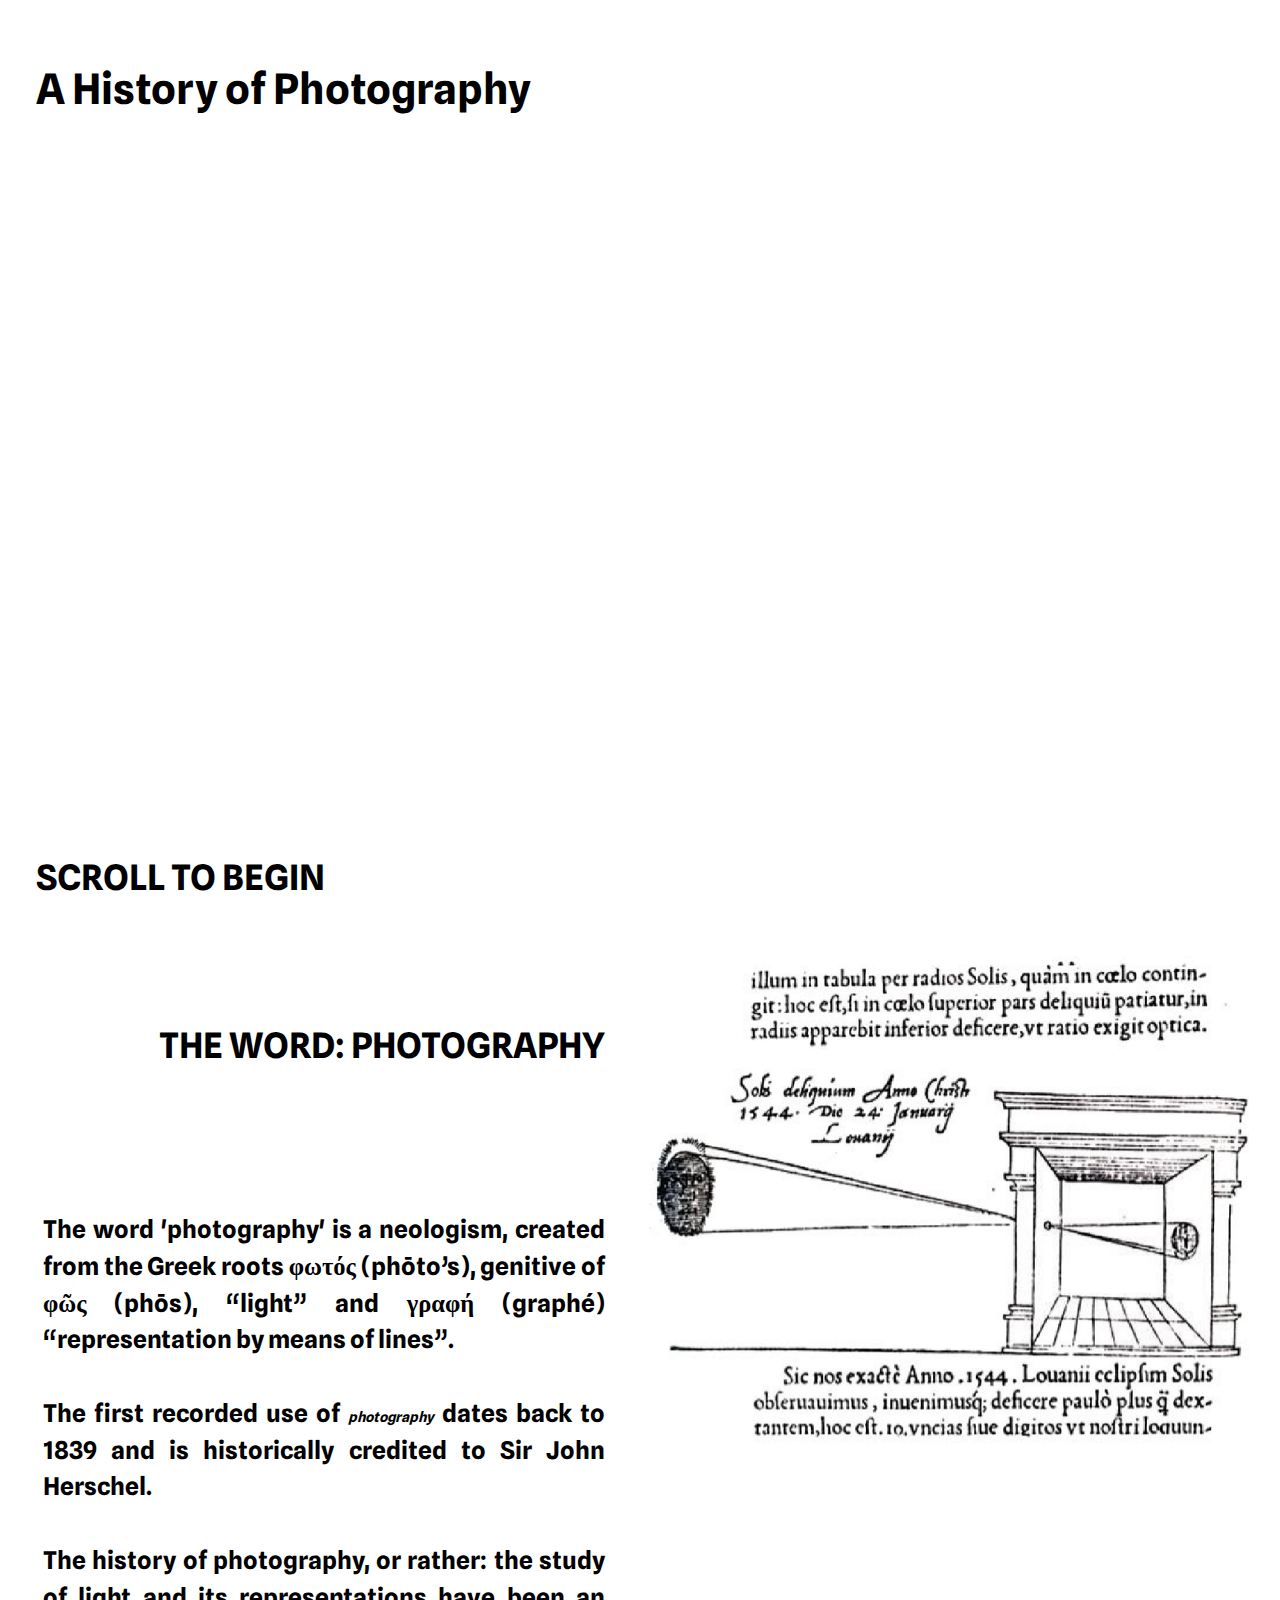
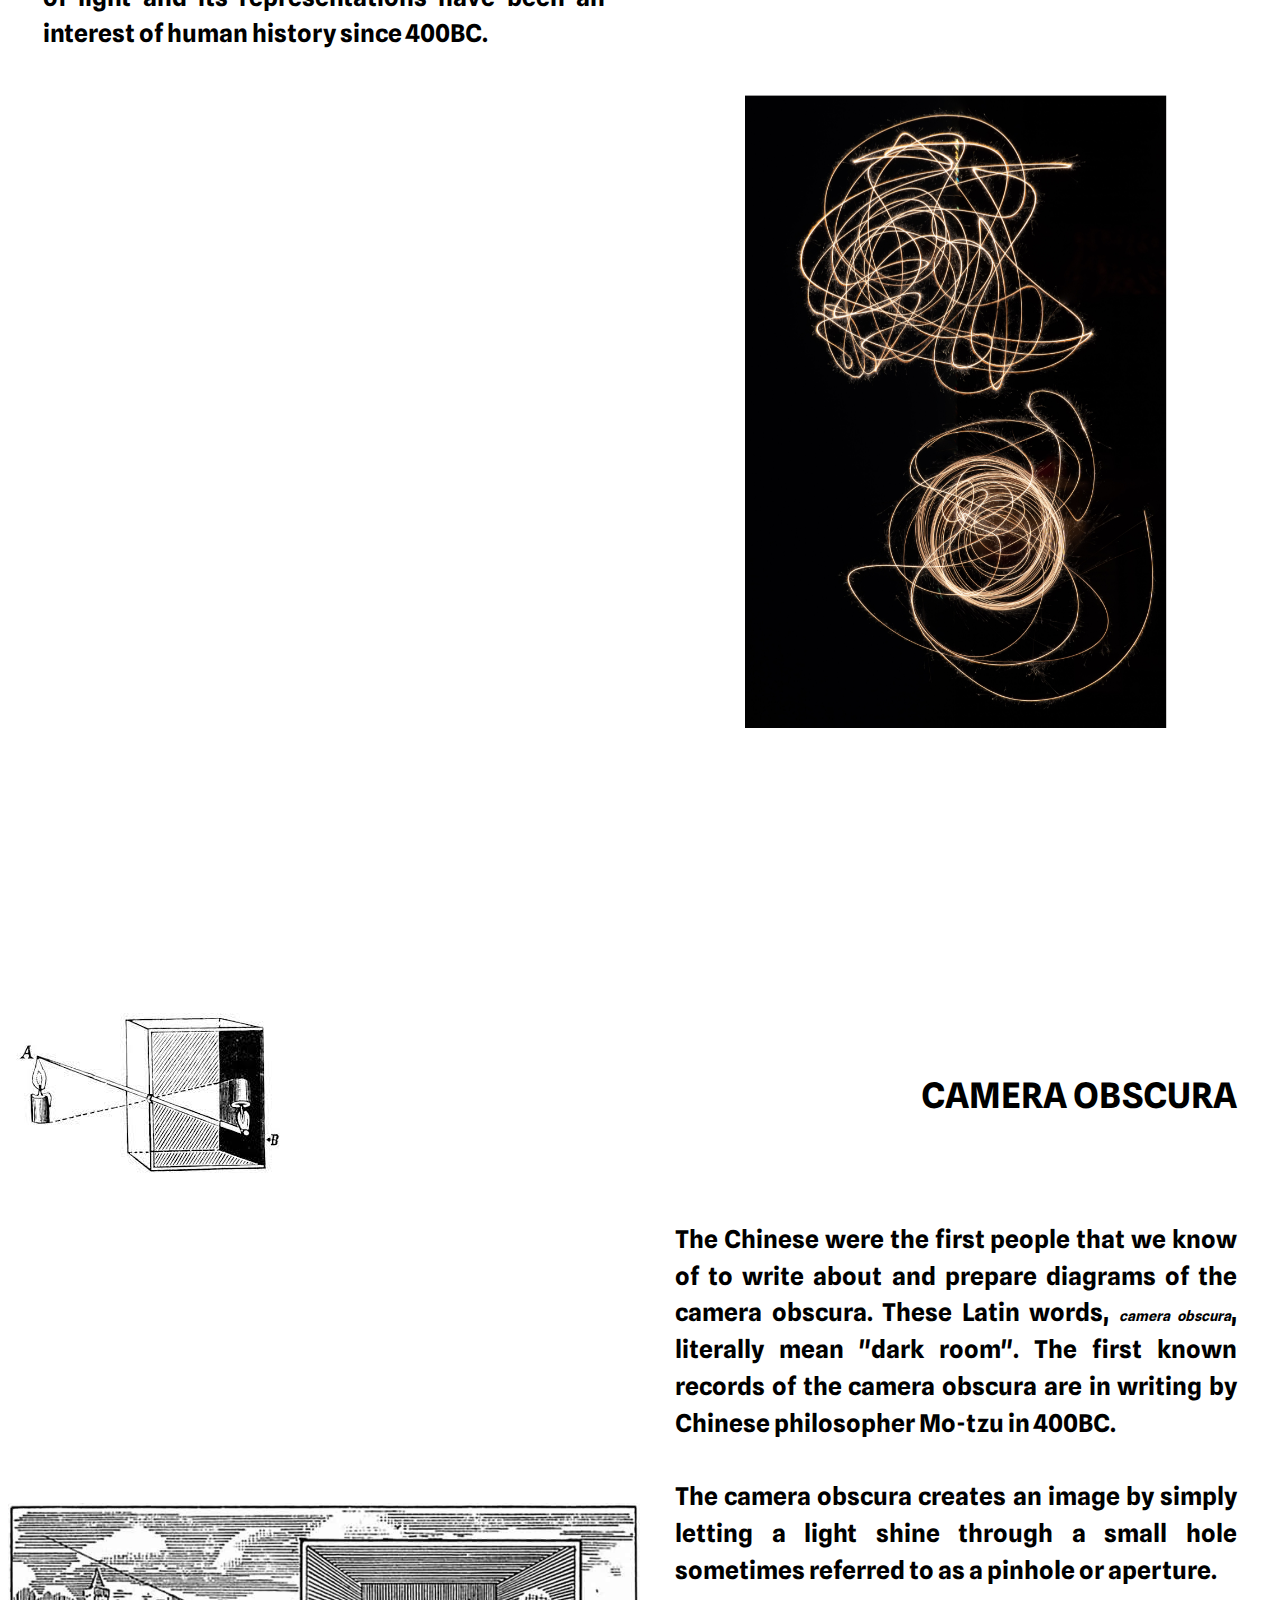
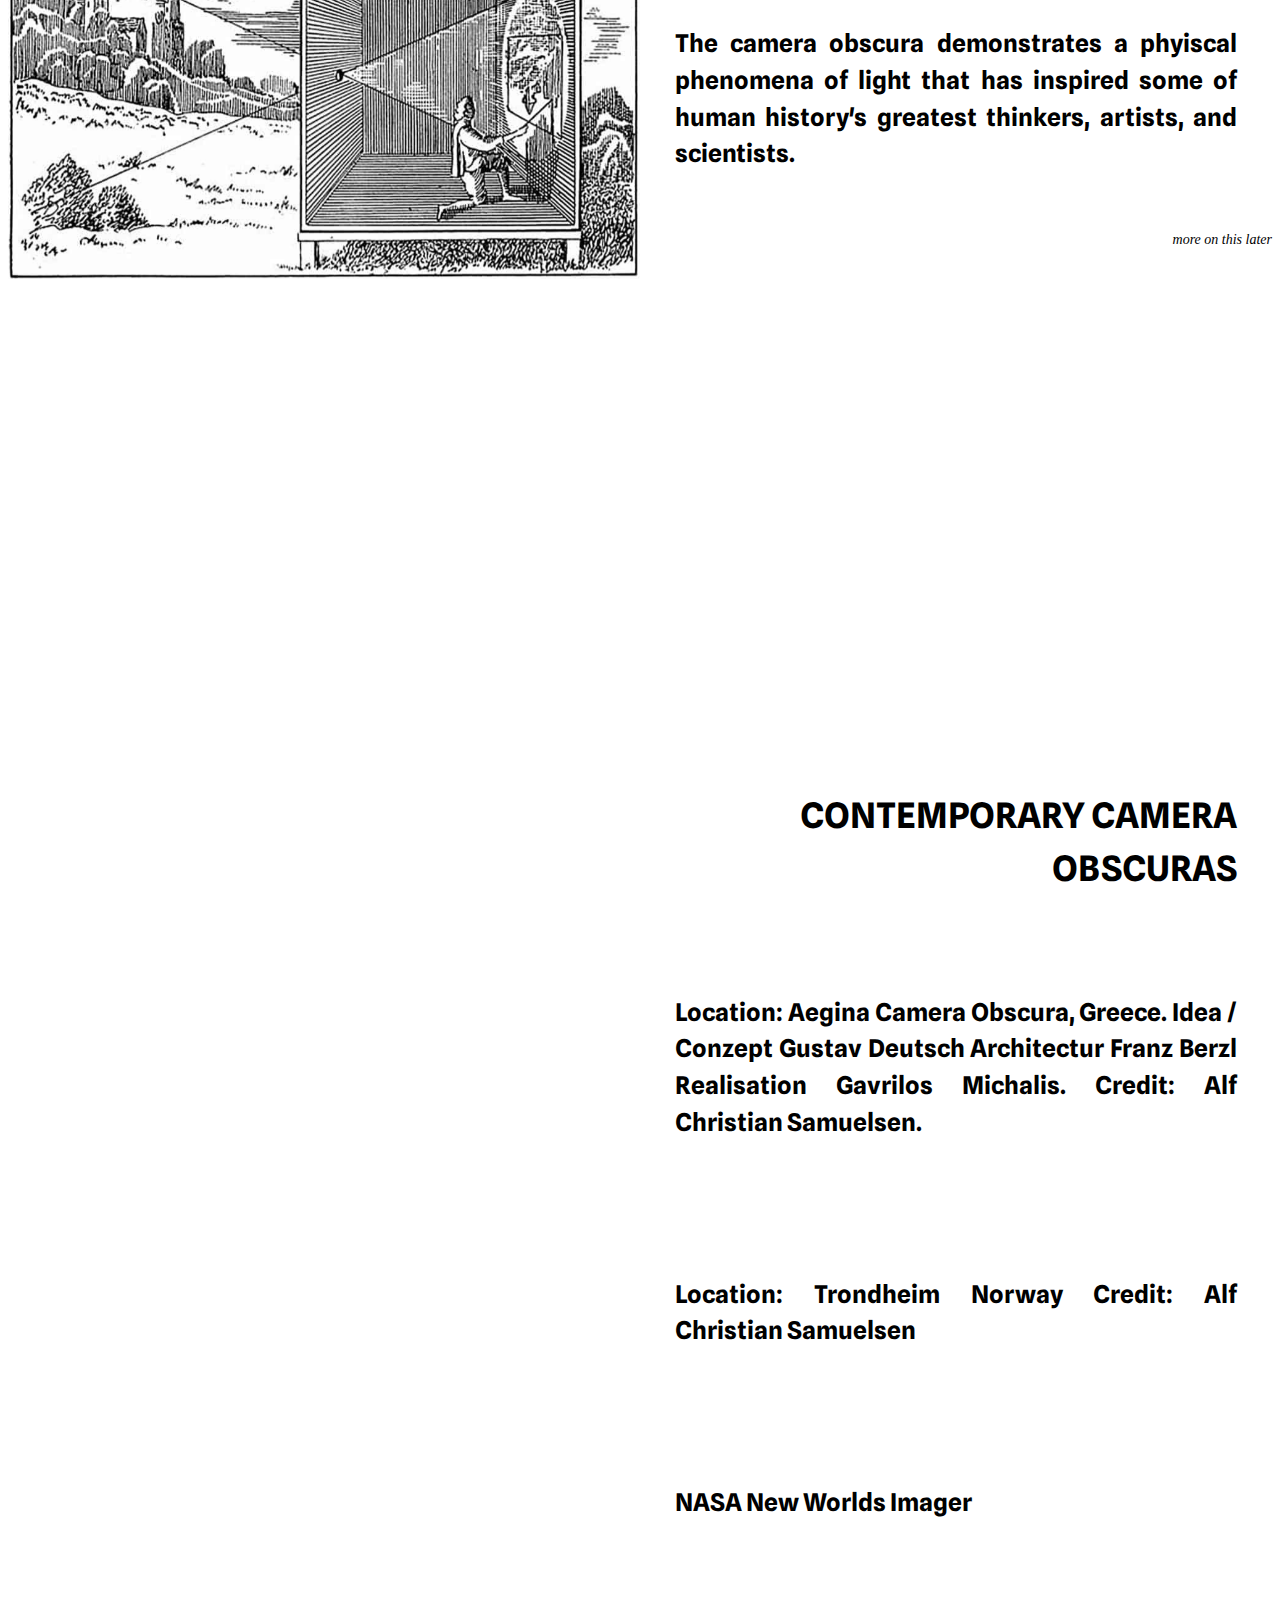
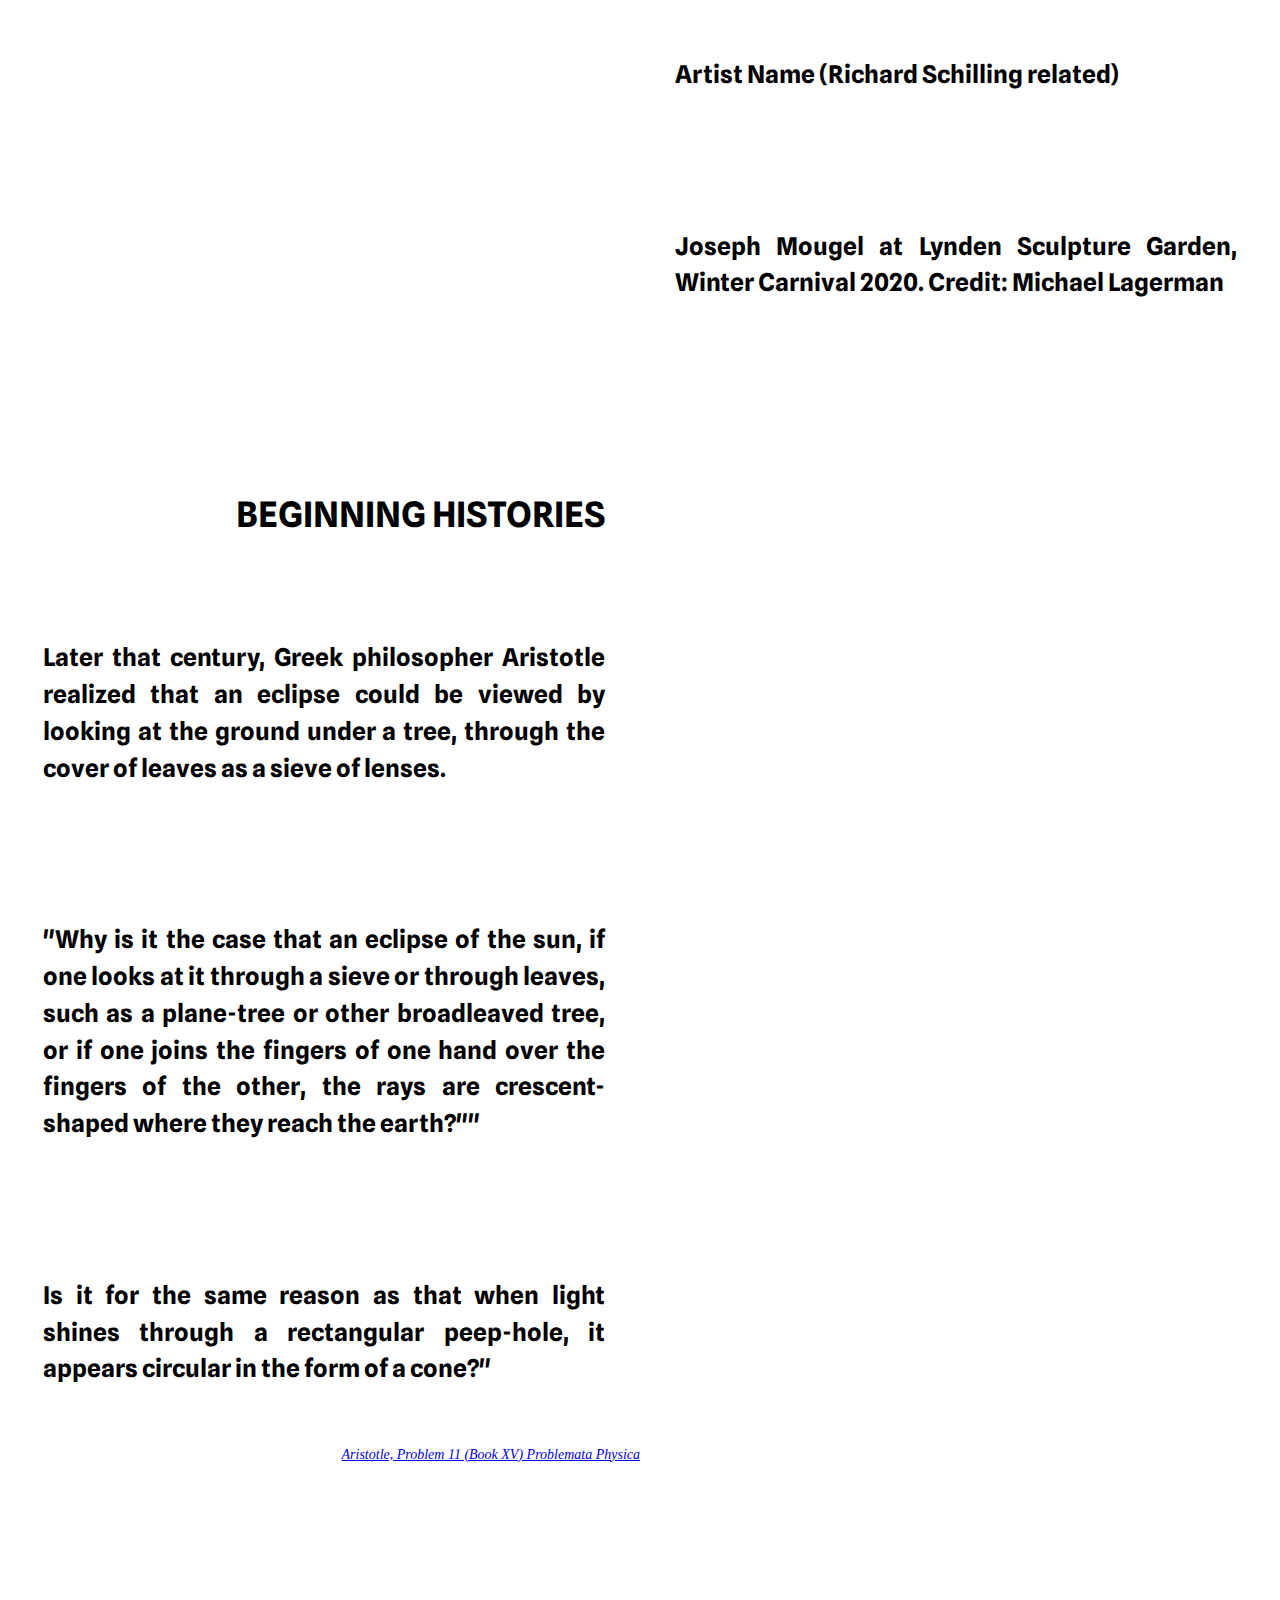
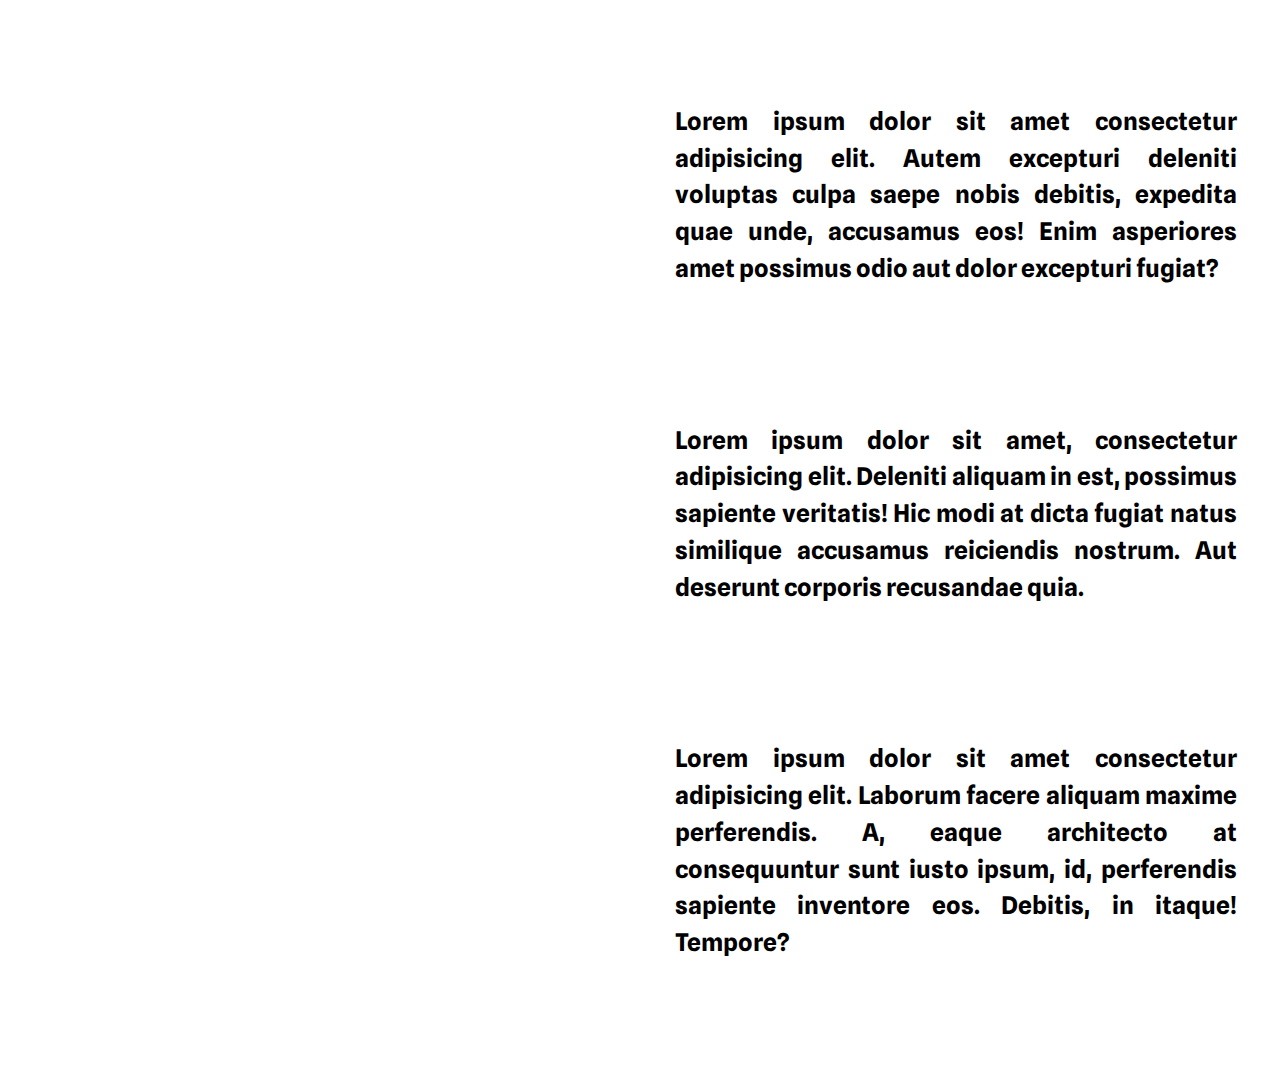
<file: index.html>
<!DOCTYPE html>
<html lang="en">
<head>
    <style>
        @import url('https://fonts.googleapis.com/css2?family=Spline+Sans:wght@300&display=swap');
    </style>
    <meta charset="UTF-8">
    <meta http-equiv="X-UA-Compatible" content="IE=edge">
    <meta name="viewport" content="width=<device-width>, initial-scale=1.0">
    
    <title>A History of Photography</title>
    <link rel="stylesheet" href="assets/css/style.css">
</head>
<body>
    <header>
        <div>
            <h1>A History of Photography</h1>
        </div>
        <div>
            <h2 class="begin">Scroll to Begin</h2>
        </div>
    </header>

    <section>
        <div class="text">
            <h2 class="section-title">the word: photography</h1>
                <br>
                    <h3 class="content">The word 'photography' is a neologism, created from the Greek roots φωτός (phōto’s), genitive of φῶς (phōs), “light” and γραφή (graphé) “representation by means of lines”.<br><br>The first recorded use of <em>photography</em> dates back to 1839 and is historically credited to Sir John Herschel.<br><br>The history of photography, or rather: the study of light and its representations have been an interest of human history since 400BC.</h3>
        </div>
        <div class='img'>
            <img src="./assets/img/Earliest-published-illustration-of-a-camera-obscura-depicting-the-solar-eclipse-he.png" alt="">
            <img class='rotate' src="./assets/img/LightDrawing-JasperGarrat.jpg" alt="">
        </div>
    </section>

    <section>
        <div>
            <h2 class="section-title">CAMERA OBSCURA</h2>
                <h3>The Chinese were the first people that we know of to write about and prepare diagrams of the camera obscura. These Latin words, <em>camera obscura</em>, literally mean "dark room". The first known records of the camera obscura are in writing by Chinese philosopher Mo-tzu in 400BC.
                <br><br>The camera obscura creates an image by simply letting a light shine through a small hole sometimes referred to as a pinhole or aperture.
                <br><br>The camera obscura demonstrates a phyiscal phenomena of light that has inspired some of human history's greatest thinkers, artists, and scientists.</h3> <p><em>more on this later</em></p>
        </div>
        <div class="img">
            <img src="assets/img/obscura.jpeg" alt="">
            <img src="./assets/img/Camera-Obscura-1024x609.jpeg" alt="">
        </div>
    </section>

    <section class="cover">
        <div>
        </div>
    </section>

    <section>
        <div>
            <h2 class="section-title">CONTEMPORARY CAMERA OBSCURAS</h2>
                <!-- image -->
                <h3> Location: Aegina Camera Obscura, Greece. Idea / Conzept Gustav Deutsch Architectur Franz Berzl Realisation Gavrilos Michalis. Credit: Alf Christian Samuelsen.</h3>
                <br>
                <!-- image -->
                <h3>Location: Trondheim Norway Credit: Alf Christian Samuelsen</h3>
                <br>
                <!-- image -->
                <h3>NASA New Worlds Imager</h3>
                <br>
                <!-- video yotube -->
                <h3>Artist Name (Richard Schilling related)</h3>
                <br>
                <!-- Winter Carnival Image -->
                <h3>Joseph Mougel at Lynden Sculpture Garden, Winter Carnival 2020. Credit: Michael Lagerman</h3>
        </div>
    </section>
    <section>
        <div>
            <h2 class="section-title">Beginning Histories</h2>
            <h3>Later that century, Greek philosopher Aristotle realized that an eclipse could be viewed by looking at the ground under a tree, through the cover of leaves as a sieve of lenses.</h3>
            <br>
            <h3>"Why is it the case that an eclipse of the sun, if one looks at it through a sieve or through leaves, such as a plane-tree or other broadleaved tree, or if one joins the fingers of one hand over the fingers of the other, the rays are crescent-shaped where they reach the earth?"" </h3>
            <br>
            <h3>Is it for the same reason as that when light shines through a rectangular peep-hole, it appears circular in the form of a cone?"</h3><p class="by"><a href="https://atelier.bonryu.com/en/welcome/lensless/phphoto-l/rem1-aristotle/"><em>Aristotle, Problem 11 (Book XV) Problemata Physica</em></a></p>
        </div>
    </section>
    <section>
        <div>
             <h2 class="section-title"></h2>
                <h3>Lorem ipsum dolor sit amet consectetur adipisicing elit. Autem excepturi deleniti voluptas culpa saepe nobis debitis, expedita quae unde, accusamus eos! Enim asperiores amet possimus odio aut dolor excepturi fugiat?</h3>
                <br>
                <h3>Lorem ipsum dolor sit amet, consectetur adipisicing elit. Deleniti aliquam in est, possimus sapiente veritatis! Hic modi at dicta fugiat natus similique accusamus reiciendis nostrum. Aut deserunt corporis recusandae quia.</h3>    
                <br>
                <h3>Lorem ipsum dolor sit amet consectetur adipisicing elit. Laborum facere aliquam maxime perferendis. A, eaque architecto at consequuntur sunt iusto ipsum, id, perferendis sapiente inventore eos. Debitis, in itaque! Tempore?</h3> 
        </div>
    </section>
</body>
</html>
</file>
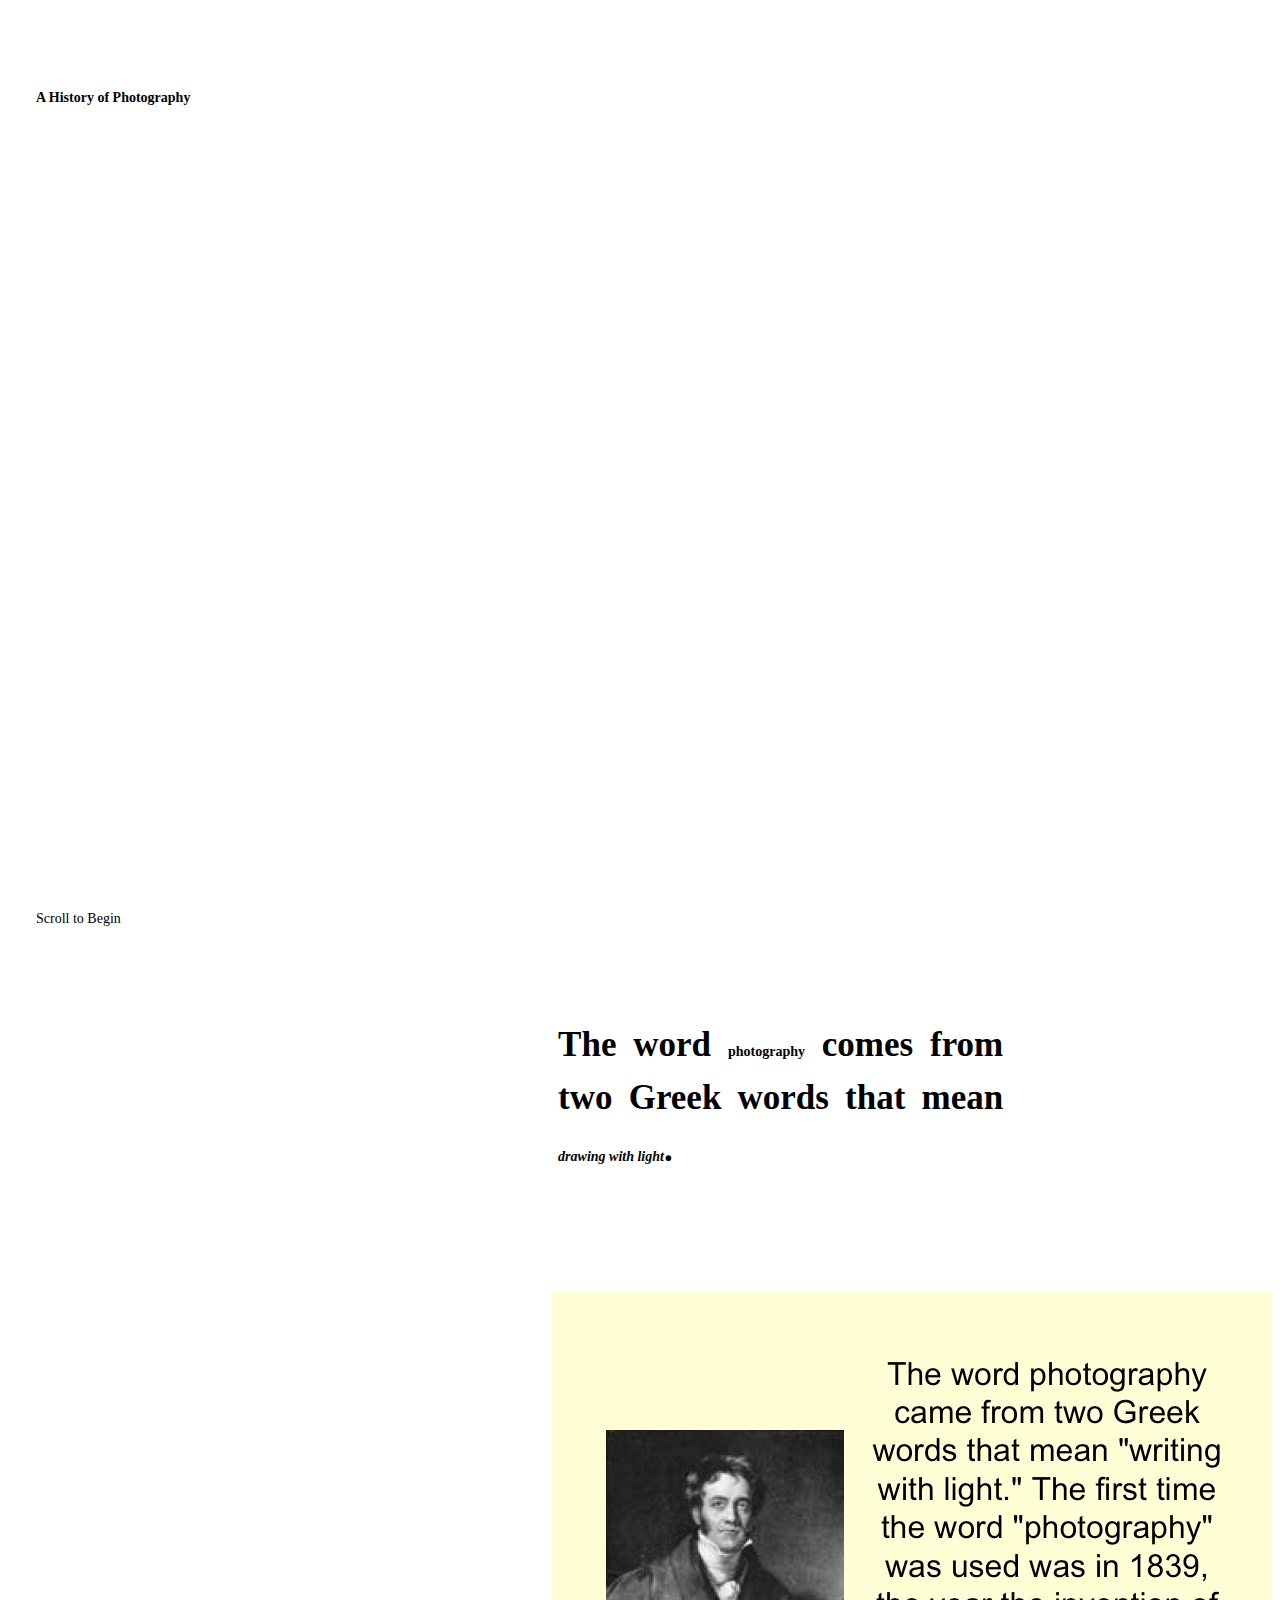
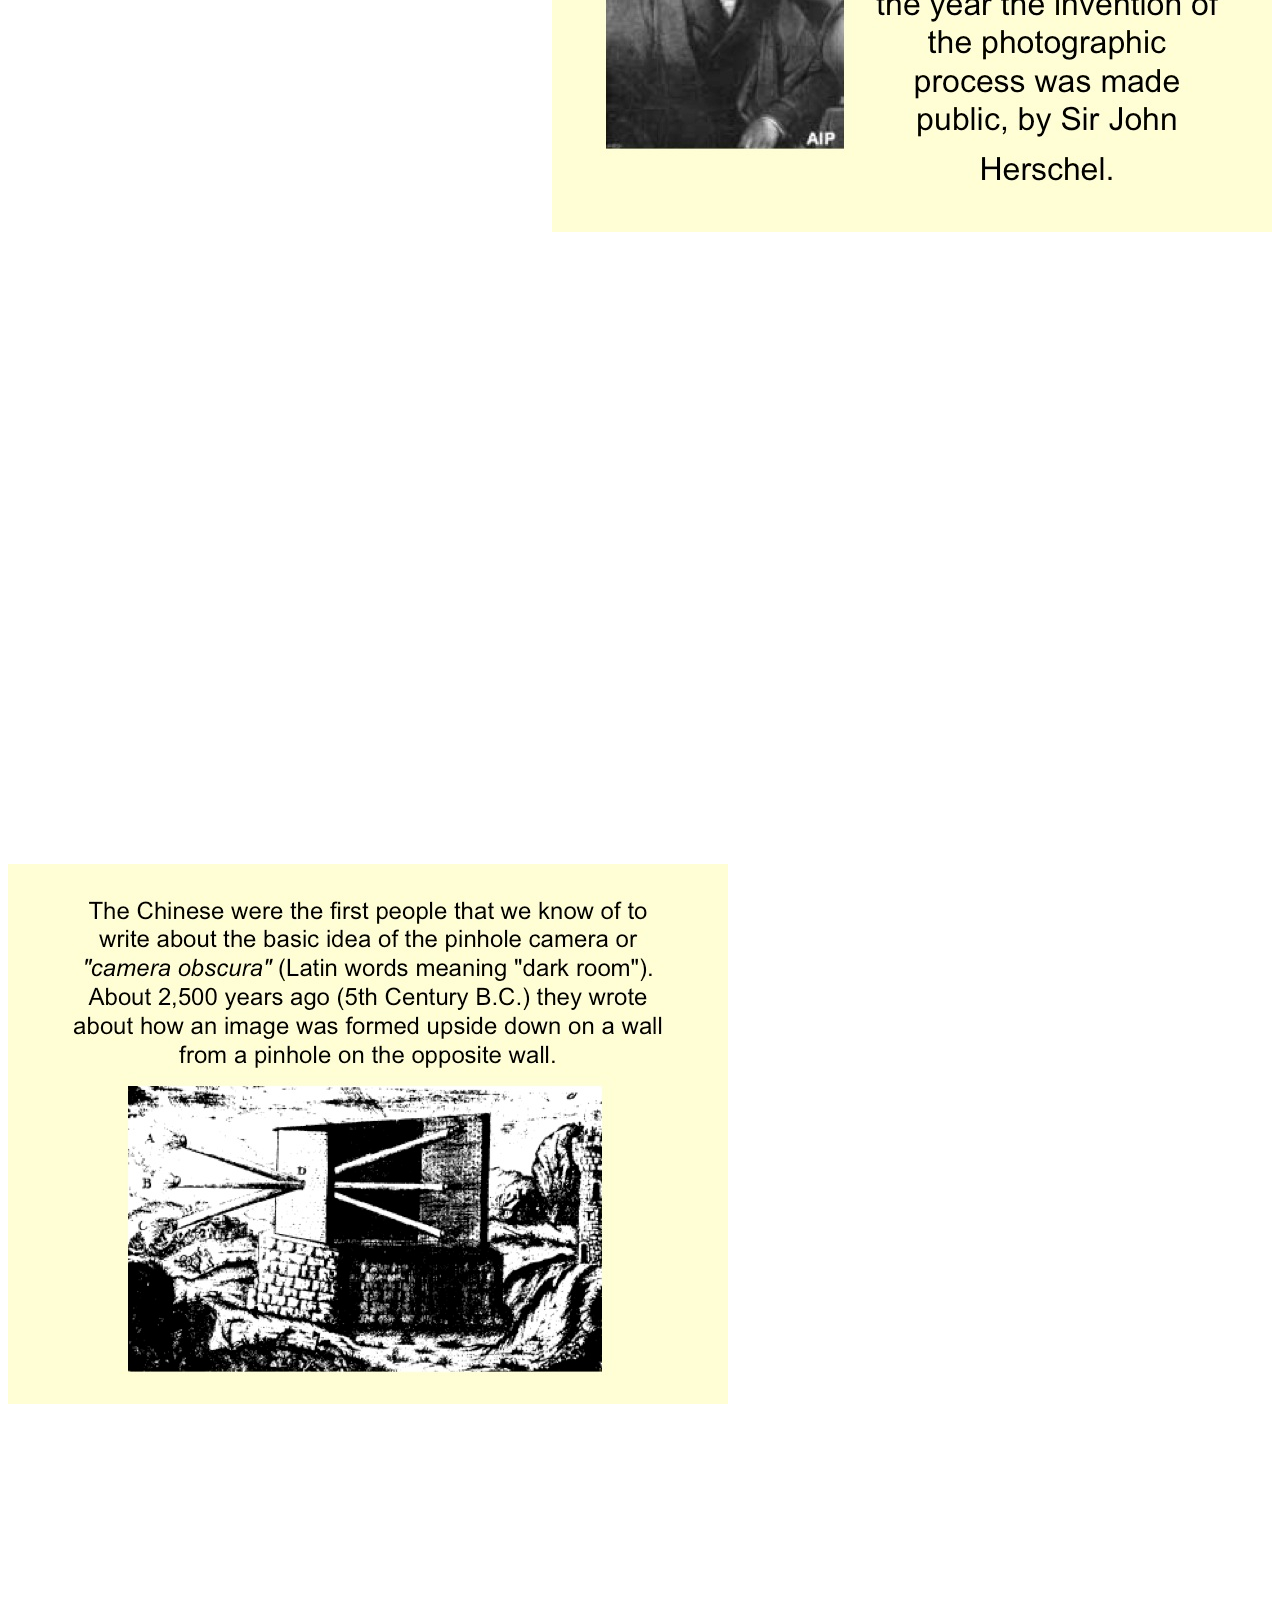
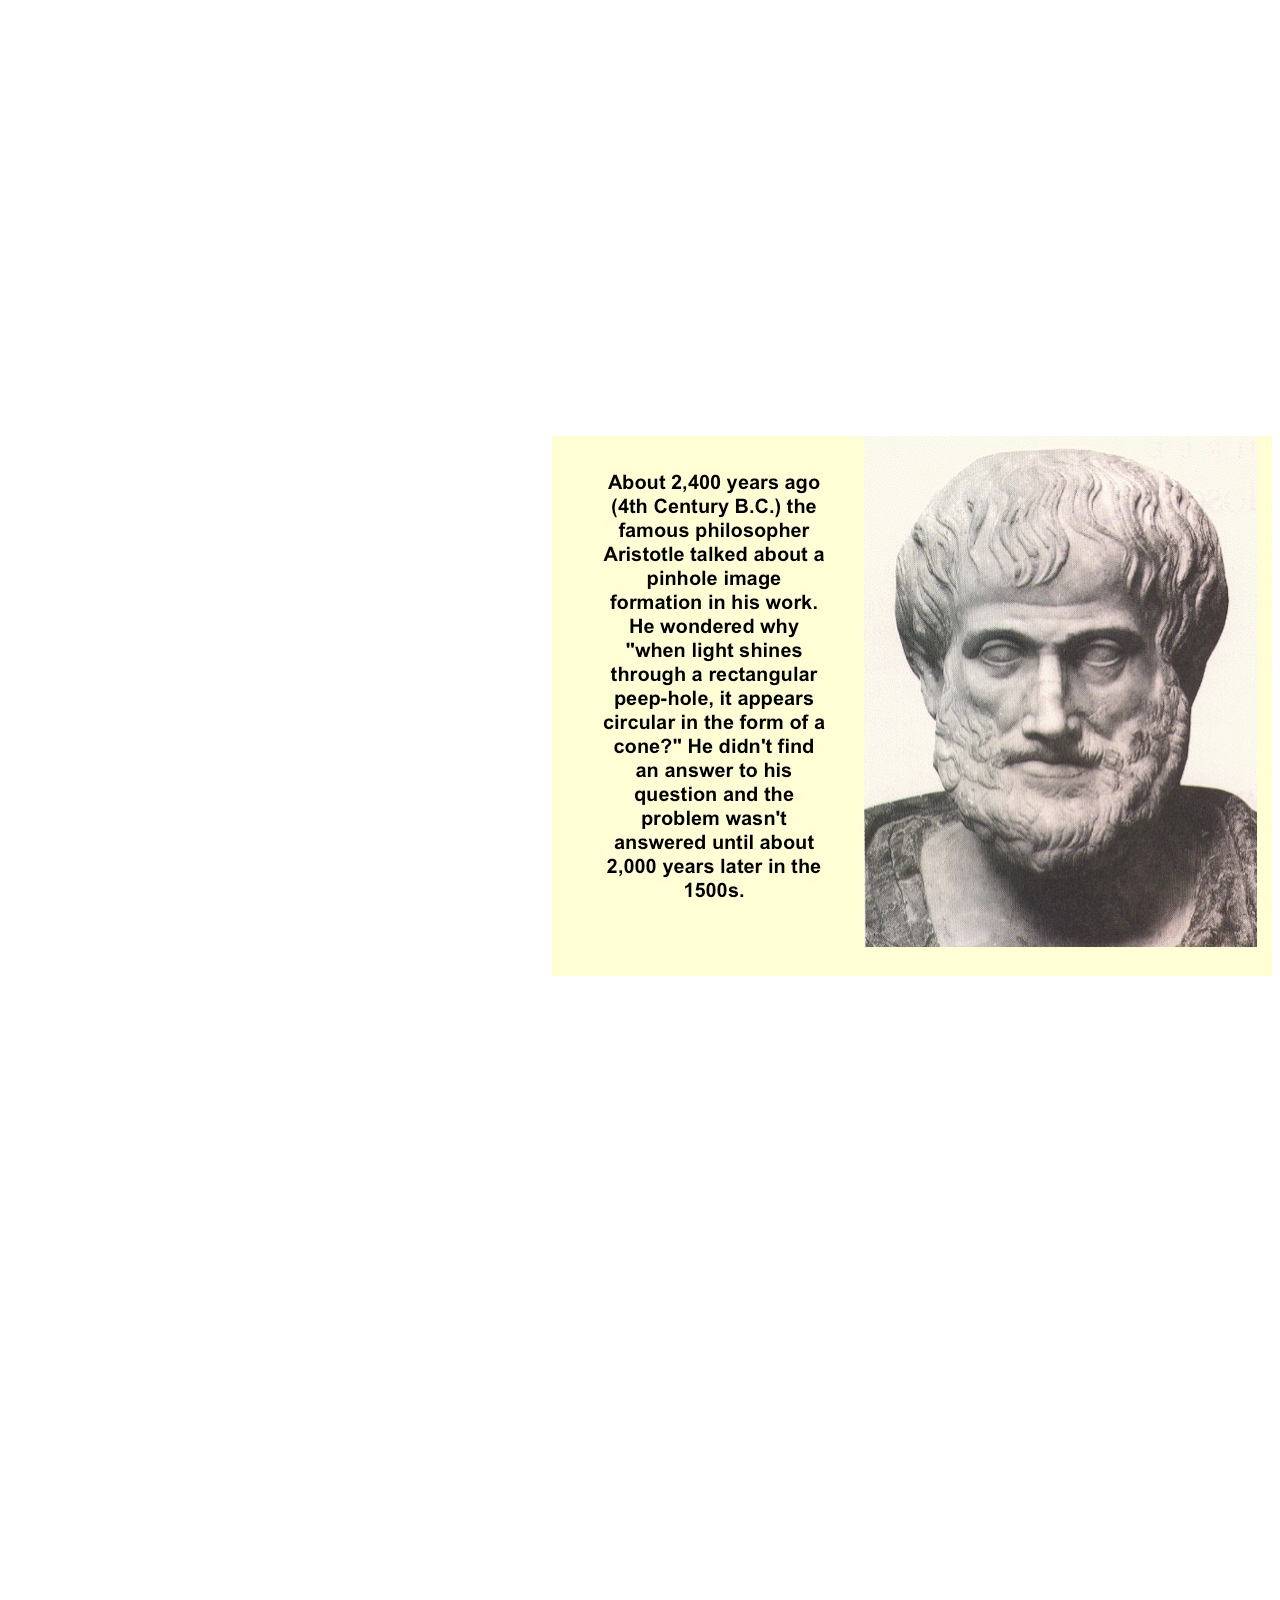
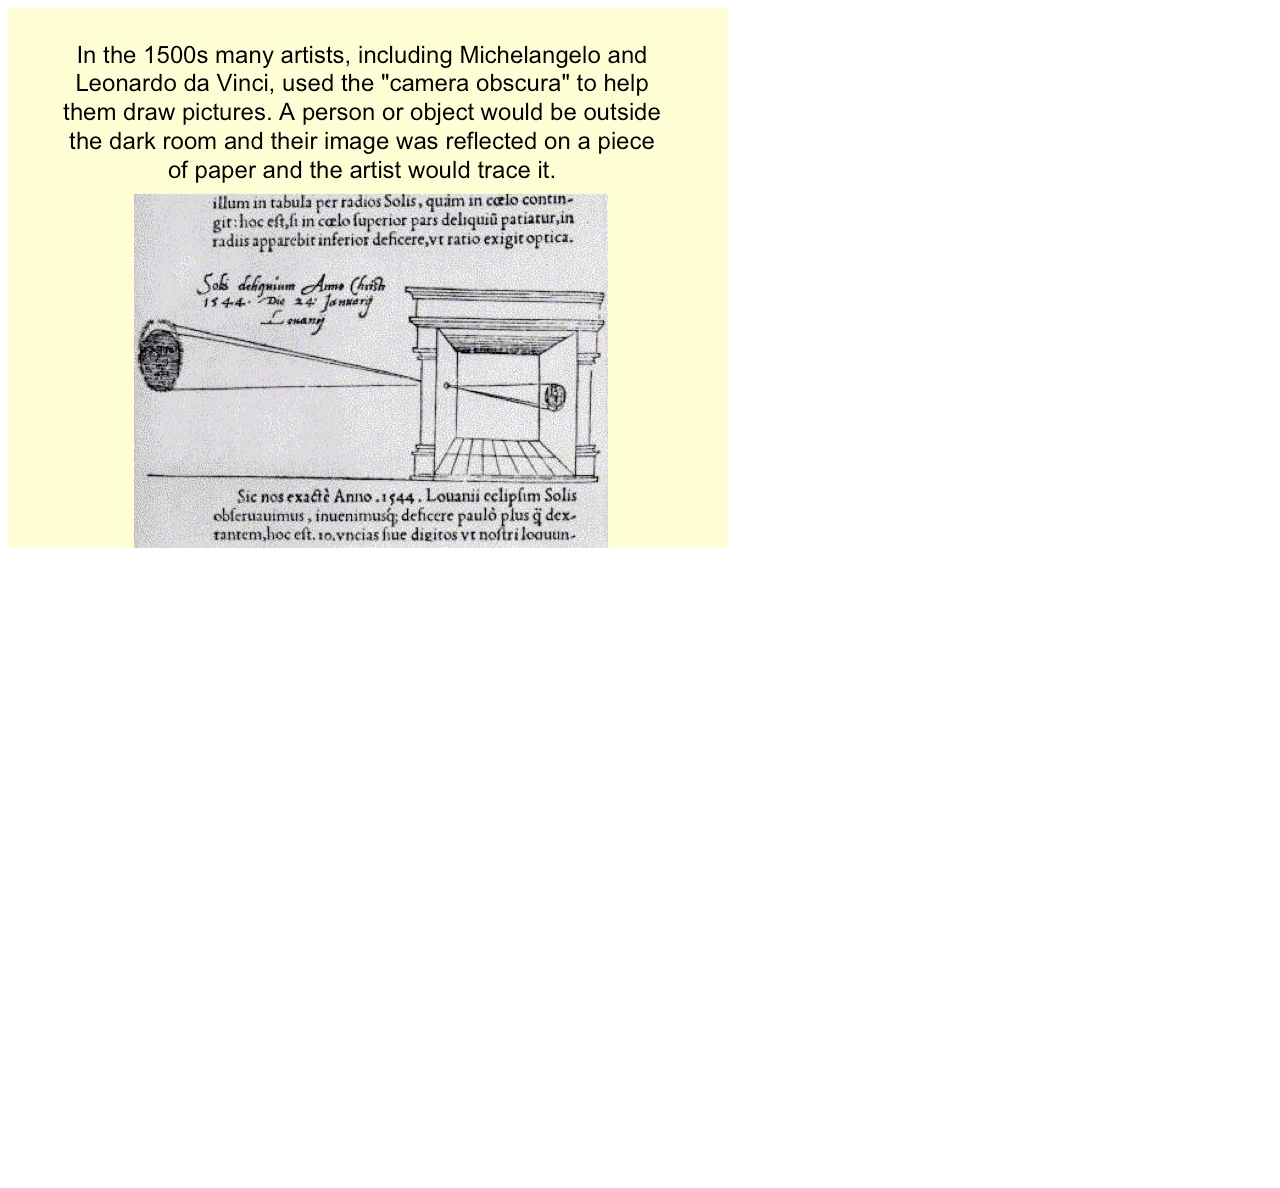
<file: index-yed.html>
<!DOCTYPE html>
<html lang="en">
<head>
    <meta charset="UTF-8">
    <meta name="viewport" content="width=device-width, initial-scale=1.0">
    <title>Document</title>
    <link rel="stylesheet" href="assets/css/style.css">
</head>
<body>
    
<div class="container">
    <header class="lesson">
        <h1><span class='bluu'>A History of Photography</span></h1>

        <section class="header-container">
            <span class="bluu">Scroll to Begin</span>
        </div>
    </header>
</div>

<section class="about">
    <section class="right"><div><h2>The word <span class="bluu"> photography</span> comes from two Greek words that mean <em>drawing with light</em>.</h2></div>
    </section>

</section>

<div class="container">
    <section class="slide slide2">
        <img src="assets/history/Slide02.jpg" alt="">
    </section>
    <section class="slide slide3">
        <img src="assets/history/Slide03.jpg" alt="">
    </section>
    <section class="slide slide4">
        <img src="assets/history/Slide04.jpg" alt="">
    </section>
    <section class="slide slide5">
        <img src="assets/history/Slide05.jpg" alt="">
    </section>
<!-- .slide .slideN -->
</div>
<!-- .container -->
</body>
</html>
</file>
<file: assets/css/style.css>
* {
    font-size: 14px;
    scroll-behavior: smooth;
}

html{
    font-size:14px;
    background-color: white;
}

body {
    background-color: white;
}

/* typography */
/* font-family: 'Spline Sans', sans-serif; */
h1 {
    font-family: 'Spline Sans';
    font-size: 3rem;
}

h2 {
    font-family: 'Spline Sans';
    font-size: 2.5rem;

}

h2.begin {
    font-family: 'Spline Sans';
    text-transform: uppercase;
}

h3 {
    font-family: 'Spline Sans';
    font-size: 1.75rem;
}


header{
    height: 99vh;
    padding: 2rem;
    display:flex;
    flex-direction: column;
    justify-content: space-between;
    background-color: rgba(0, 0, 0, 0);
}

section {
    display: flex;
    background-color: white;
    align-items: stretch;
}

section:nth-child(odd) {
    flex-direction: row-reverse;
}

section div {
    width: 50%;
    padding-bottom: 5%;
}

section div h2, h3 { 
    padding: 2.5rem;
    text-align: justify;
    line-height: 1.5;
}

section div p {
    text-align: right;
}

h2.section-title{
    text-transform: uppercase;
}

h2.section-title:nth-child(odd) {
    text-align: right;
}

section div img {
    max-width: 100%;
    position: sticky;
    position: -webkit-sticky;
    top: 0;
}

section.cover img {
    background-image: url('./assets/history/slide10.jpg');
    background-size: cover;
    background-position: center;
}

div img {
    margin-bottom: 50%;
}

div img.rotate {
    transform: rotate(270deg);
}

@media (max-width:800px){
    header {
       height: 50vh;
    }

    section {
        display: flex;
        flex-direction: column-reverse;
    }

    section div {
        min-width: 100%;
    }

    section div img {
        max-width: 100%;
    }

    section div h2, h3, p {
        background-color: white;
    }

    section:nth-child(odd) {
        flex-direction: column-reverse;
    }


}
</file>
